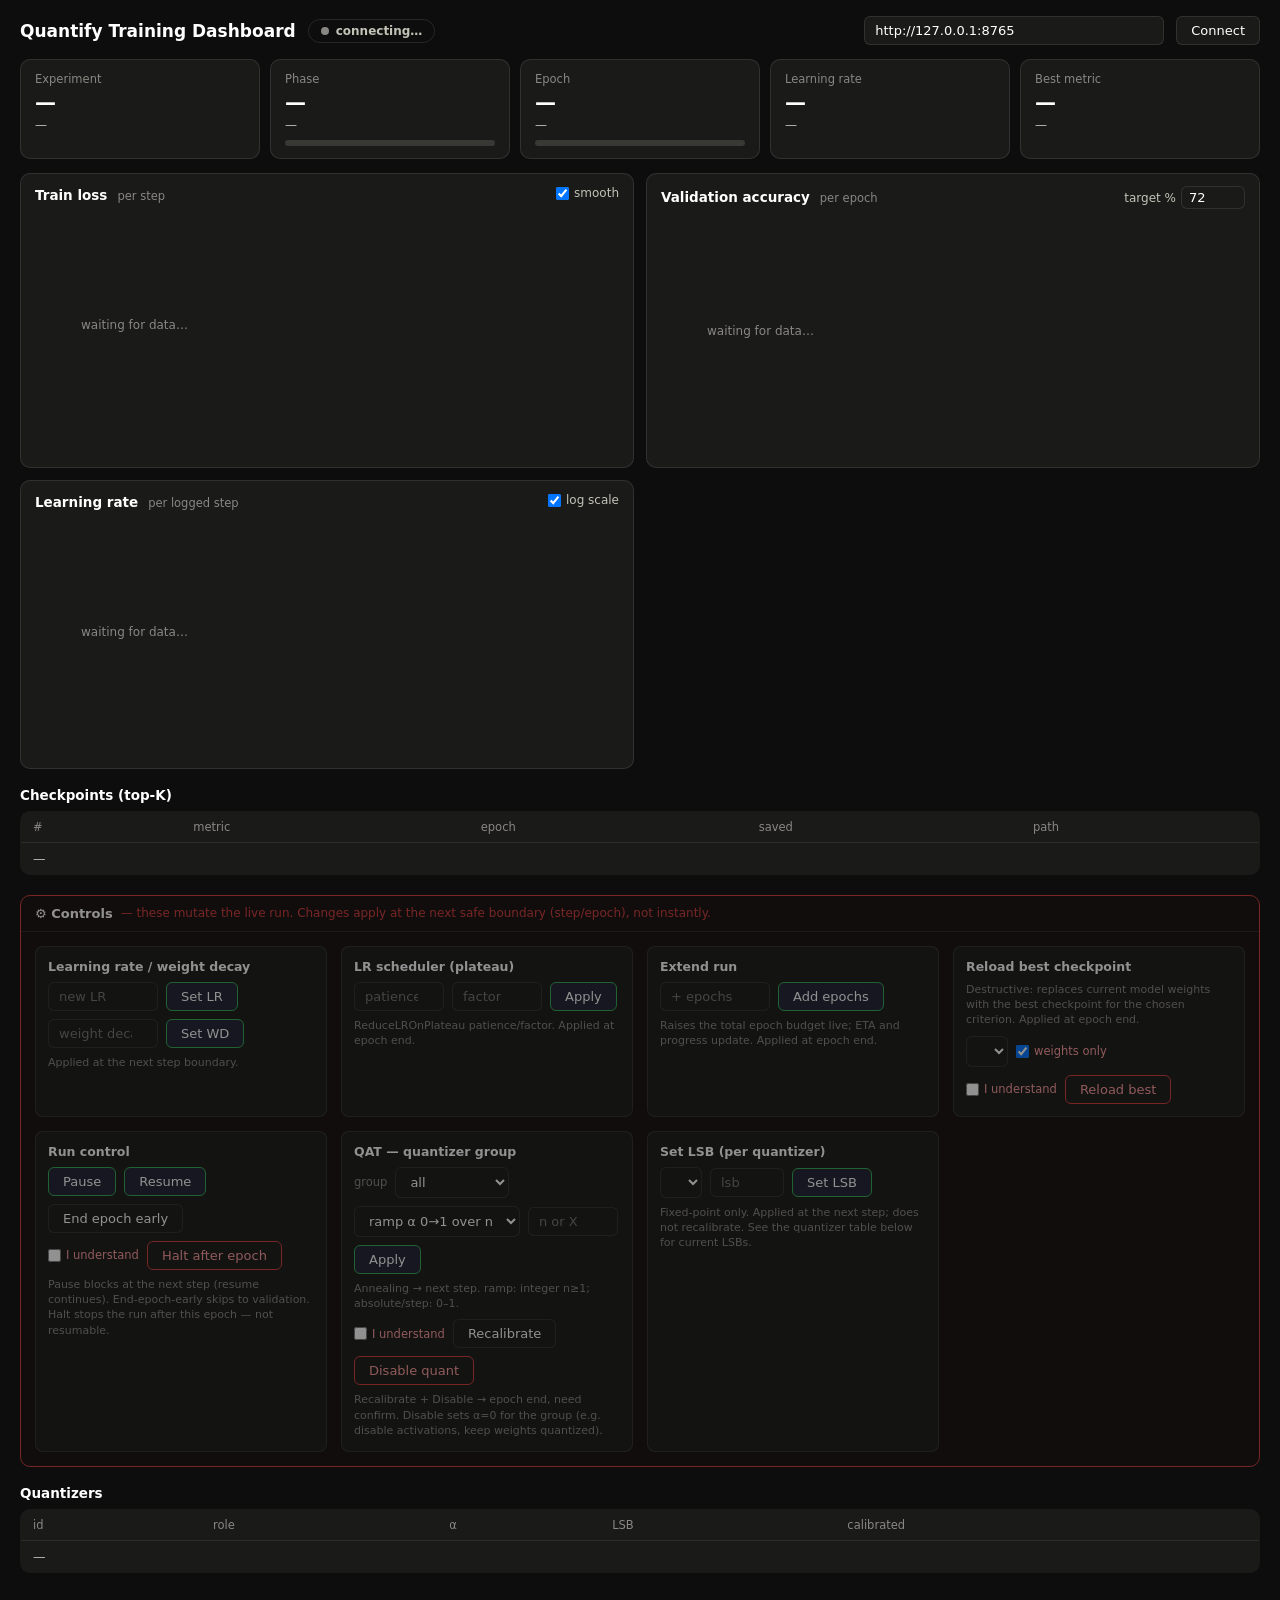
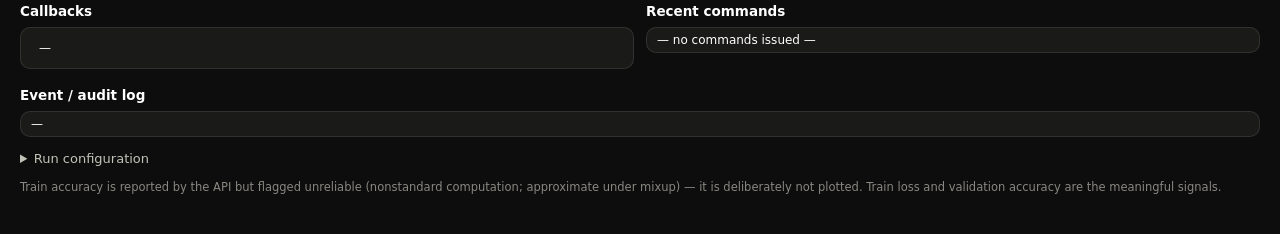
<file: dashboard/index.html>
<!DOCTYPE html>
<html lang="en">
<head>
<meta charset="utf-8">
<meta name="viewport" content="width=device-width, initial-scale=1">
<title>Quantify Training Dashboard</title>
<style>
  /* Dark-only theme (per project requirement). Palette roles from the
     validated reference palette; series colors checked with the dataviz
     validator against surface #1a1a19 (all PASS). */
  :root {
    --page:           #0d0d0d;
    --surface:        #1a1a19;
    --text-primary:   #ffffff;
    --text-secondary: #c3c2b7;
    --text-muted:     #898781;
    --grid:           #2c2c2a;
    --baseline:       #383835;
    --border:         rgba(255,255,255,0.10);
    --series-loss:    #3987e5;  /* blue  — train loss    */
    --series-acc:     #199e70;  /* aqua  — val accuracy  */
    --series-lr:      #c98500;  /* yellow — learning rate */
    --good:           #0ca30c;
    --critical:       #d03b3b;
  }
  * { box-sizing: border-box; margin: 0; padding: 0; }
  body {
    background: var(--page);
    color: var(--text-primary);
    font-family: system-ui, -apple-system, "Segoe UI", sans-serif;
    font-size: 14px;
    padding: 16px 20px 40px;
  }
  h1 { font-size: 17px; font-weight: 600; }
  .topbar {
    display: flex; align-items: center; gap: 12px; flex-wrap: wrap;
    margin-bottom: 14px;
  }
  .topbar .spacer { flex: 1; }
  .conn-pill {
    display: inline-flex; align-items: center; gap: 7px;
    padding: 4px 12px; border-radius: 99px; font-size: 12px; font-weight: 600;
    border: 1px solid var(--border); color: var(--text-secondary);
  }
  .conn-pill .dot { width: 8px; height: 8px; border-radius: 50%; background: var(--text-muted); }
  .conn-pill.live .dot { background: var(--good); }
  .conn-pill.finished .dot { background: var(--series-loss); }
  .conn-pill.disconnected { color: var(--critical); border-color: var(--critical); }
  .conn-pill.disconnected .dot { background: var(--critical); }

  input[type="text"], input[type="number"], select {
    background: var(--surface); color: var(--text-primary);
    border: 1px solid var(--border); border-radius: 6px;
    padding: 6px 10px; font: inherit; font-size: 13px;
  }
  input[type="text"]#apiBase { width: 300px; }
  button {
    background: var(--surface); color: var(--text-primary);
    border: 1px solid var(--border); border-radius: 6px;
    padding: 6px 14px; font: inherit; font-size: 13px; cursor: pointer;
  }
  button:hover { border-color: var(--text-muted); }

  .cards { display: grid; grid-template-columns: repeat(auto-fit, minmax(180px, 1fr)); gap: 10px; margin-bottom: 14px; }
  .card {
    background: var(--surface); border: 1px solid var(--border);
    border-radius: 10px; padding: 12px 14px; min-width: 0;
  }
  .card .label { font-size: 11.5px; color: var(--text-muted); margin-bottom: 5px; }
  .card .value { font-size: 21px; font-weight: 600; overflow: hidden; text-overflow: ellipsis; white-space: nowrap; }
  .card .sub   { font-size: 12px; color: var(--text-secondary); margin-top: 3px;
                 overflow: hidden; text-overflow: ellipsis; white-space: nowrap; }
  .meter { height: 6px; border-radius: 3px; background: var(--baseline); margin-top: 8px; overflow: hidden; }
  .meter > div { height: 100%; border-radius: 3px; background: var(--series-loss); width: 0%; transition: width .4s; }
  .meter.quant > div { background: var(--series-acc); }

  .charts { display: grid; grid-template-columns: repeat(auto-fit, minmax(420px, 1fr)); gap: 12px; }
  .chart-card { background: var(--surface); border: 1px solid var(--border); border-radius: 10px; padding: 12px 14px; }
  .chart-head { display: flex; align-items: baseline; gap: 10px; flex-wrap: wrap; margin-bottom: 6px; }
  .chart-head h2 { font-size: 13.5px; font-weight: 600; }
  .chart-head .hint { font-size: 11.5px; color: var(--text-muted); }
  .chart-head .controls { margin-left: auto; display: flex; align-items: center; gap: 10px; font-size: 12px; color: var(--text-secondary); }
  .chart-head .controls label { display: inline-flex; align-items: center; gap: 5px; cursor: pointer; }
  .chart-head input[type="number"] { width: 64px; padding: 3px 7px; }
  .chart-wrap { position: relative; }
  canvas { display: block; width: 100%; height: 240px; }
  .tooltip {
    position: absolute; pointer-events: none; display: none; z-index: 5;
    background: var(--page); border: 1px solid var(--border); border-radius: 7px;
    padding: 7px 10px; font-size: 12px; color: var(--text-secondary);
    white-space: nowrap; box-shadow: 0 4px 14px rgba(0,0,0,.5);
  }
  .tooltip .tt-value { color: var(--text-primary); font-weight: 600; font-size: 13px; }
  .tooltip .key { display: inline-block; width: 12px; height: 0; border-top: 2px solid; margin-right: 6px; vertical-align: middle; }

  details.config { margin: 14px 0; }
  details.config summary { cursor: pointer; color: var(--text-secondary); font-size: 13px; }
  details.config pre {
    margin-top: 8px; padding: 12px; background: var(--surface);
    border: 1px solid var(--border); border-radius: 10px;
    font-size: 12px; color: var(--text-secondary); overflow-x: auto;
  }
  .section-title { font-size: 13.5px; font-weight: 600; margin: 18px 0 8px; }
  table { width: 100%; border-collapse: collapse; background: var(--surface); border: 1px solid var(--border); border-radius: 10px; overflow: hidden; }
  th, td { text-align: left; padding: 8px 12px; font-size: 12.5px; border-bottom: 1px solid var(--grid); }
  th { color: var(--text-muted); font-weight: 500; font-size: 11.5px; }
  td { color: var(--text-secondary); }
  td.num { font-variant-numeric: tabular-nums; }
  tr:last-child td { border-bottom: none; }
  .footnote { font-size: 11.5px; color: var(--text-muted); margin-top: 14px; }

  /* ── Controls (write) — deliberately distinct from read-only display ── */
  .controls-panel {
    margin-top: 20px; border: 1px solid var(--critical); border-radius: 10px;
    background: rgba(208,59,59,0.05); overflow: hidden;
  }
  .controls-panel > .head {
    display: flex; align-items: center; gap: 8px;
    padding: 10px 14px; border-bottom: 1px solid var(--border);
    font-size: 13px; font-weight: 600; color: var(--text-primary);
  }
  .controls-panel > .head .warn { color: var(--critical); font-size: 12px; font-weight: 500; }
  .controls-panel[data-enabled="false"] { opacity: .55; }
  .controls-grid { display: grid; grid-template-columns: repeat(auto-fit, minmax(260px, 1fr)); gap: 14px; padding: 14px; }
  .control-box { background: var(--surface); border: 1px solid var(--border); border-radius: 8px; padding: 12px; }
  .control-box h3 { font-size: 12.5px; font-weight: 600; margin-bottom: 8px; }
  .control-box .row { display: flex; align-items: center; gap: 8px; flex-wrap: wrap; }
  .control-box .hint { font-size: 11px; color: var(--text-muted); margin-top: 7px; line-height: 1.4; }
  .control-box input[type="number"] { width: 110px; }
  .control-box button.act { background: #223; border-color: #3a5; }
  .control-box button.danger { border-color: var(--critical); color: #ff9c9c; }
  .control-box label.confirm { display: inline-flex; align-items: center; gap: 5px; font-size: 11.5px; color: #ff9c9c; }

  .cb-list { display: flex; flex-direction: column; gap: 6px; }
  .cb-item { display: flex; align-items: center; gap: 8px; font-size: 12px; padding: 5px 8px; border: 1px solid var(--grid); border-radius: 6px; }
  .cb-item .cb-name { font-weight: 600; color: var(--text-primary); }
  .cb-item .cb-meta { color: var(--text-muted); font-size: 11px; }
  .cb-item .cb-spacer { flex: 1; }
  .cb-toggle { font-size: 11px; padding: 3px 10px; }
  .badge { font-size: 10.5px; padding: 1px 7px; border-radius: 99px; border: 1px solid var(--border); }
  .badge.on  { color: var(--good); border-color: var(--good); }
  .badge.off { color: var(--text-muted); }
  .badge.core { color: var(--text-muted); border-style: dashed; }
  .badge.suspended { color: var(--series-lr); border-color: var(--series-lr); }

  .cmd-row, .evt-row { display: flex; gap: 10px; align-items: baseline; font-size: 12px; padding: 5px 10px; border-bottom: 1px solid var(--grid); }
  .cmd-row:last-child, .evt-row:last-child { border-bottom: none; }
  .cmd-status { font-size: 10.5px; padding: 1px 8px; border-radius: 99px; border: 1px solid var(--border); flex-shrink: 0; }
  .cmd-status.pending { color: var(--series-lr); border-color: var(--series-lr); }
  .cmd-status.applied { color: var(--good); border-color: var(--good); }
  .cmd-status.failed  { color: var(--critical); border-color: var(--critical); }
  .cmd-type { font-weight: 600; color: var(--text-primary); flex-shrink: 0; }
  .cmd-result, .evt-msg { color: var(--text-secondary); overflow: hidden; text-overflow: ellipsis; white-space: nowrap; }
  .evt-time, .cmd-time { color: var(--text-muted); font-variant-numeric: tabular-nums; flex-shrink: 0; font-size: 11px; }
  .evt-kind { color: var(--text-muted); flex-shrink: 0; font-size: 11px; min-width: 118px; }
  .log-box { background: var(--surface); border: 1px solid var(--border); border-radius: 10px; max-height: 240px; overflow-y: auto; }
  .two-col { display: grid; grid-template-columns: repeat(auto-fit, minmax(340px, 1fr)); gap: 12px; }
  .toast { color: var(--critical); font-size: 12px; margin-left: auto; }
</style>
</head>
<body>

<div class="topbar">
  <h1>Quantify Training Dashboard</h1>
  <span class="conn-pill" id="connPill"><span class="dot"></span><span id="connText">connecting…</span></span>
  <div class="spacer"></div>
  <input type="text" id="apiBase" list="apiBaseList" placeholder="http://127.0.0.1:8765" spellcheck="false">
  <datalist id="apiBaseList"></datalist>
  <button id="connectBtn">Connect</button>
</div>

<div class="cards">
  <div class="card">
    <div class="label">Experiment</div>
    <div class="value" id="expName">—</div>
    <div class="sub" id="expSub">—</div>
  </div>
  <div class="card">
    <div class="label">Phase</div>
    <div class="value" id="phaseName">—</div>
    <div class="sub" id="quantSub">—</div>
    <div class="meter quant"><div id="quantMeter"></div></div>
  </div>
  <div class="card">
    <div class="label">Epoch</div>
    <div class="value" id="epochVal">—</div>
    <div class="sub" id="etaSub">—</div>
    <div class="meter"><div id="epochMeter"></div></div>
  </div>
  <div class="card">
    <div class="label">Learning rate <span class="badge suspended" id="schedBadge" style="display:none">scheduler suspended</span></div>
    <div class="value" id="lrVal">—</div>
    <div class="sub" id="stepSub">—</div>
  </div>
  <div class="card">
    <div class="label" id="bestLabel">Best metric</div>
    <div class="value" id="bestVal">—</div>
    <div class="sub" id="bestSub">—</div>
  </div>
</div>

<div class="charts">
  <div class="chart-card">
    <div class="chart-head">
      <h2>Train loss</h2><span class="hint">per step</span>
      <div class="controls">
        <label><input type="checkbox" id="smoothToggle" checked> smooth</label>
      </div>
    </div>
    <div class="chart-wrap">
      <canvas id="lossChart"></canvas>
      <div class="tooltip" id="lossTip"></div>
    </div>
  </div>

  <div class="chart-card">
    <div class="chart-head">
      <h2>Validation accuracy</h2><span class="hint">per epoch</span>
      <div class="controls">
        <label>target % <input type="number" id="targetAcc" value="72" min="0" max="100" step="0.5"></label>
      </div>
    </div>
    <div class="chart-wrap">
      <canvas id="accChart"></canvas>
      <div class="tooltip" id="accTip"></div>
    </div>
  </div>

  <div class="chart-card">
    <div class="chart-head">
      <h2>Learning rate</h2><span class="hint">per logged step</span>
      <div class="controls">
        <label><input type="checkbox" id="lrLogToggle" checked> log scale</label>
      </div>
    </div>
    <div class="chart-wrap">
      <canvas id="lrChart"></canvas>
      <div class="tooltip" id="lrTip"></div>
    </div>
  </div>
</div>

<div class="section-title">Checkpoints (top-K)</div>
<table id="ckptTable">
  <thead><tr><th>#</th><th id="ckptMetricHead">metric</th><th>epoch</th><th>saved</th><th>path</th></tr></thead>
  <tbody><tr><td colspan="5">—</td></tr></tbody>
</table>

<!-- ── Controls (write) ─────────────────────────────────────────────── -->
<div class="controls-panel" id="controlsPanel" data-enabled="false">
  <div class="head">
    ⚙ Controls
    <span class="badge suspended" id="pausedBadge" style="display:none">PAUSED</span>
    <span class="warn">— these mutate the live run. Changes apply at the next safe boundary (step/epoch), not instantly.</span>
    <span class="toast" id="controlsToast"></span>
  </div>
  <div class="controls-grid">

    <div class="control-box">
      <h3>Learning rate / weight decay</h3>
      <div class="row">
        <input type="number" id="lrInput" placeholder="new LR" step="0.0001" min="0">
        <button class="act" id="lrApply">Set LR</button>
      </div>
      <div class="row" style="margin-top:8px">
        <input type="number" id="wdInput" placeholder="weight decay" step="0.0001" min="0">
        <button class="act" id="wdApply">Set WD</button>
      </div>
      <div class="hint" id="schedHint">Applied at the next step boundary.</div>
      <div class="row" style="margin-top:6px">
        <button id="resumeSched" style="display:none">Resume scheduler</button>
      </div>
    </div>

    <div class="control-box">
      <h3>LR scheduler (plateau)</h3>
      <div class="row">
        <input type="number" id="schedPatience" placeholder="patience" min="0" step="1" style="width:90px">
        <input type="number" id="schedFactor" placeholder="factor" min="0" max="1" step="0.05" style="width:90px">
        <button class="act" id="schedApply">Apply</button>
      </div>
      <div class="hint" id="schedPlateauHint">ReduceLROnPlateau patience/factor. Applied at epoch end.</div>
    </div>

    <div class="control-box">
      <h3>Extend run</h3>
      <div class="row">
        <input type="number" id="addEpochsInput" placeholder="+ epochs" min="1" step="1">
        <button class="act" id="addEpochsApply">Add epochs</button>
      </div>
      <div class="hint">Raises the total epoch budget live; ETA and progress update. Applied at epoch end.</div>
    </div>

    <div class="control-box">
      <h3>Reload best checkpoint</h3>
      <div class="hint" style="margin-top:0">Destructive: replaces current model weights with the best checkpoint for the chosen criterion. Applied at epoch end.</div>
      <div class="row" style="margin-top:8px">
        <select id="reloadCriterion" title="which best-checkpoint pool to reload"></select>
        <label class="confirm" title="weights only (safe) vs also restore optimizer + scheduler">
          <input type="checkbox" id="reloadWeightsOnly" checked> weights only
        </label>
      </div>
      <div class="row" style="margin-top:8px">
        <label class="confirm"><input type="checkbox" id="reloadConfirm"> I understand</label>
        <button class="danger" id="reloadApply">Reload best</button>
      </div>
    </div>

    <div class="control-box">
      <h3>Run control</h3>
      <div class="row">
        <button class="act" id="pauseApply">Pause</button>
        <button class="act" id="resumeApply">Resume</button>
        <button id="endEpochApply">End epoch early</button>
      </div>
      <div class="row" style="margin-top:8px">
        <label class="confirm"><input type="checkbox" id="haltConfirm"> I understand</label>
        <button class="danger" id="haltApply">Halt after epoch</button>
      </div>
      <div class="hint">Pause blocks at the next step (resume continues). End-epoch-early skips to validation. Halt stops the run after this epoch — not resumable.</div>
    </div>

    <div class="control-box">
      <h3>QAT — quantizer group</h3>
      <div class="row">
        <label style="font-size:11.5px;color:var(--text-muted)">group</label>
        <select id="qatGroup">
          <option value="all">all</option>
          <option value="weights">weights</option>
          <option value="biases">biases</option>
          <option value="activations">activations</option>
        </select>
      </div>
      <div class="row" style="margin-top:8px">
        <select id="annealMode">
          <option value="ramp">ramp α 0→1 over n</option>
          <option value="absolute">set α = X</option>
          <option value="step">set step = X</option>
        </select>
        <input type="number" id="annealValue" step="0.01" placeholder="n or X" style="width:90px">
        <button class="act" id="annealApply">Apply</button>
      </div>
      <div class="hint">Annealing → next step. ramp: integer n≥1; absolute/step: 0–1.</div>
      <div class="row" style="margin-top:8px">
        <label class="confirm"><input type="checkbox" id="qatConfirm"> I understand</label>
        <button id="recalApply">Recalibrate</button>
        <button class="danger" id="disableApply">Disable quant</button>
      </div>
      <div class="hint">Recalibrate + Disable → epoch end, need confirm. Disable sets α=0 for the group (e.g. disable activations, keep weights quantized).</div>
    </div>

    <div class="control-box">
      <h3>Set LSB (per quantizer)</h3>
      <div class="row">
        <select id="lsbQuantId" title="fixed-point quantizers only"></select>
        <input type="number" id="lsbValue" step="1" placeholder="lsb" style="width:74px">
        <button class="act" id="lsbApply">Set LSB</button>
      </div>
      <div class="hint">Fixed-point only. Applied at the next step; does not recalibrate. See the quantizer table below for current LSBs.</div>
    </div>

  </div>
</div>

<!-- ── Quantizer inspector (read-only) ──────────────────────────────── -->
<div class="section-title">Quantizers <span class="cb-meta" id="rolesSummary"></span></div>
<table id="quantTable">
  <thead><tr><th>id</th><th>role</th><th>α</th><th>LSB</th><th>calibrated</th></tr></thead>
  <tbody><tr><td colspan="5">—</td></tr></tbody>
</table>

<!-- ── Callbacks + command/event log ────────────────────────────────── -->
<div class="two-col" style="margin-top:12px">
  <div>
    <div class="section-title">Callbacks</div>
    <div class="log-box"><div class="cb-list" id="cbList" style="padding:8px"><div class="evt-row">—</div></div></div>
  </div>
  <div>
    <div class="section-title">Recent commands</div>
    <div class="log-box" id="cmdLog"><div class="cmd-row">— no commands issued —</div></div>
  </div>
</div>

<div class="section-title">Event / audit log</div>
<div class="log-box" id="eventLog"><div class="evt-row">—</div></div>

<details class="config">
  <summary>Run configuration</summary>
  <pre id="configDump">—</pre>
</details>

<p class="footnote">
  Train accuracy is reported by the API but flagged unreliable (nonstandard computation;
  approximate under mixup) — it is deliberately not plotted. Train loss and validation
  accuracy are the meaningful signals.
</p>

<script>
"use strict";

/* ────────────────────────── state ────────────────────────── */

const state = {
  apiBase: null,
  steps: [],        // {step, t, loss, lr}
  epochs: [],       // {epoch, t, duration_s, train_loss, val_loss, val_acc, ...}
  sinceStep: -1,
  sinceEpoch: -1,
  events: [],       // audit log
  sinceEventId: -1,
  commands: [],     // control command history
  controlEnabled: false,
  status: null,
  failures: 0,
  connected: false,
  timer: null,
};

const $ = (id) => document.getElementById(id);

const css = (name) =>
  getComputedStyle(document.documentElement).getPropertyValue(name).trim();
const COLORS = {
  loss: css("--series-loss"), acc: css("--series-acc"), lr: css("--series-lr"),
  grid: css("--grid"), baseline: css("--baseline"),
  muted: css("--text-muted"), secondary: css("--text-secondary"),
  surface: css("--surface"),
};

/* ────────────────────── API base handling ────────────────────── */

function savedBases() {
  try { return JSON.parse(localStorage.getItem("quantify_api_bases") || "[]"); }
  catch { return []; }
}
function rememberBase(base) {
  const bases = savedBases().filter((b) => b !== base);
  bases.unshift(base);
  localStorage.setItem("quantify_api_bases", JSON.stringify(bases.slice(0, 8)));
  renderBaseList();
}
function renderBaseList() {
  const dl = $("apiBaseList");
  dl.replaceChildren(...savedBases().map((b) => {
    const opt = document.createElement("option");
    opt.value = b;
    return opt;
  }));
}

function connect(base) {
  base = base.replace(/\/+$/, "");
  state.apiBase = base;
  state.steps = []; state.epochs = [];
  state.sinceStep = -1; state.sinceEpoch = -1;
  state.events = []; state.sinceEventId = -1; state.commands = [];
  state.controlEnabled = false;
  state.status = null; state.failures = 0; state.connected = false;
  $("configDump").textContent = "—";
  rememberBase(base);
  setPill("connecting…", "");
  if (state.timer) clearInterval(state.timer);
  fetchConfig();
  poll();
  state.timer = setInterval(poll, 2000);
}

/* ────────────────────────── polling ────────────────────────── */

async function getJSON(path) {
  const resp = await fetch(state.apiBase + path, { signal: AbortSignal.timeout(4000) });
  if (!resp.ok) throw new Error("HTTP " + resp.status);
  return resp.json();
}

async function poll() {
  try {
    const [status, metrics] = await Promise.all([
      getJSON("/api/v1/status"),
      getJSON(`/api/v1/metrics?since_step=${state.sinceStep}&since_epoch=${state.sinceEpoch}`),
    ]);
    state.status = status;
    // Control availability comes from /status, NOT from the callbacks list:
    // V2 has control enabled but an empty callbacks list.
    state.controlEnabled = status.control_enabled === true;
    for (const s of metrics.steps) { state.steps.push(s); state.sinceStep = s.step; }
    for (const e of metrics.epochs) { state.epochs.push(e); state.sinceEpoch = e.epoch; }
    state.failures = 0;
    state.connected = true;
    setPill(status.status === "finished" ? "finished" : "live",
            status.status === "finished" ? "finished" : "live");
    renderStatus(); renderCharts();
    if (state.steps.length === metrics.steps.length || metrics.epochs.length) fetchCheckpoints();
    fetchControlState();
    fetchQuantizers();
  } catch (err) {
    state.failures += 1;
    if (state.failures >= 2) {
      state.connected = false;
      const suffix = state.status && state.status.status === "finished"
        ? "disconnected (run finished)" : "disconnected — showing last known state";
      setPill(suffix, "disconnected");
    }
  }
}

async function fetchConfig() {
  try {
    const cfg = await getJSON("/api/v1/config");
    $("configDump").textContent = JSON.stringify(cfg, null, 2);
  } catch { /* retried implicitly on next connect */ }
}

async function fetchCheckpoints() {
  try {
    const data = await getJSON("/api/v1/checkpoints");
    renderCheckpoints(data);
  } catch { /* keep last table */ }
}

async function fetchQuantizers() {
  try {
    const [q, roles] = await Promise.all([
      getJSON("/api/v1/quantizers"),
      getJSON("/api/v1/quantizers/roles"),
    ]);
    renderQuantizers(q.quantizers || [], (roles && roles.histogram) || {});
  } catch { /* keep last render */ }
}

function renderQuantizers(quants, hist) {
  const parts = ["weight", "bias", "activation", "unknown"]
    .filter((k) => hist[k]).map((k) => `${hist[k]} ${k}`);
  let summary = quants.length ? `— ${parts.join(" · ")} · ${hist.total} total` : "";
  if (hist.unknown) summary += "  ⚠ unknown-role quantizers present (group ops skip them)";
  $("rolesSummary").textContent = summary;

  const rows = quants.map((q) => {
    const tr = document.createElement("tr");
    const cells = [
      q.quant_id,
      q.role,
      q.alpha != null ? q.alpha.toFixed(3) : "—",
      q.lsb != null ? String(q.lsb) : "—",
      q.search_done == null ? "—" : (q.search_done ? "yes" : "no"),
    ];
    cells.forEach((t, i) => {
      const td = document.createElement("td");
      td.textContent = t;
      if (i === 2 || i === 3) td.className = "num";
      tr.appendChild(td);
    });
    return tr;
  });
  if (rows.length) $("quantTable").tBodies[0].replaceChildren(...rows);

  // Populate the LSB dropdown from fixed-point quantizers (those exposing lsb).
  const sel = $("lsbQuantId");
  const ids = quants.filter((q) => q.lsb != null).map((q) => q.quant_id);
  const have = Array.from(sel.options).map((o) => o.value);
  if (ids.join("|") !== have.join("|")) {
    const keep = sel.value;
    sel.replaceChildren(...ids.map((id) => {
      const o = document.createElement("option");
      o.value = id; o.textContent = id;
      return o;
    }));
    if (ids.includes(keep)) sel.value = keep;
  }
}

async function fetchControlState() {
  try {
    const [callbacks, commands, events] = await Promise.all([
      getJSON("/api/v1/callbacks"),
      getJSON("/api/v1/commands"),
      getJSON(`/api/v1/events?since_id=${state.sinceEventId}`),
    ]);
    // state.controlEnabled is set from /status (poll); do NOT derive it from
    // the callbacks list — V2 has control but no callbacks.
    for (const e of events.events) { state.events.push(e); state.sinceEventId = e.id; }
    state.commands = commands.commands || [];
    renderCallbacks(callbacks.callbacks || []);
    renderCommands(state.commands);
    renderEvents(state.events);
    $("controlsPanel").dataset.enabled = state.controlEnabled ? "true" : "false";
  } catch { /* keep last render */ }
}

function setPill(text, cls) {
  $("connText").textContent = text;
  $("connPill").className = "conn-pill " + cls;
}

/* ────────────────────── status panel ────────────────────── */

function fmtDuration(s) {
  if (s == null) return "—";
  s = Math.round(s);
  if (s < 60) return s + "s";
  const m = Math.floor(s / 60), sec = s % 60;
  if (m < 60) return `${m}m ${String(sec).padStart(2, "0")}s`;
  return `${Math.floor(m / 60)}h ${String(m % 60).padStart(2, "0")}m`;
}
const fmtSci = (v) => v == null ? "—" :
  (Math.abs(v) >= 0.01 ? +v.toPrecision(4) + "" : v.toExponential(2));

function renderStatus() {
  const st = state.status;
  if (!st) return;

  $("expName").textContent = st.experiment_name || "—";
  $("expName").title = st.experiment_name || "";
  $("expSub").textContent =
    `${st.model_class || "?"} · ${st.trainer_version || "?"} · ${st.device || "?"} · pid ${st.pid}`;

  const phase = st.phase || {};
  $("phaseName").textContent = phase.name === "qat" ? "QAT" : "Float warmup";
  const q = phase.quantizers || {};
  if (phase.name !== "qat") {
    // Quantization is gated off during float warmup; alpha counts from the
    // manager are not meaningful yet (V1 custom quantizers default alpha=1).
    $("quantSub").textContent = q.total
      ? `quantization gated off · ${q.total} quantizers`
      : "quantization gated off";
    $("quantMeter").style.width = "0%";
  } else if (q.total) {
    $("quantSub").textContent =
      `${q.fully_quantized}/${q.total} fully quantized · ${q.calibrated} calibrated`;
    $("quantMeter").style.width = (100 * q.fully_quantized / q.total) + "%";
  } else {
    $("quantSub").textContent = "quantizing";
    $("quantMeter").style.width = "100%";
  }

  $("epochVal").textContent =
    st.total_epochs != null ? `${st.epoch} / ${st.total_epochs}` : String(st.epoch ?? "—");
  const eta = st.status === "finished" ? "run finished" : `ETA ${fmtDuration(st.eta_s)}`;
  $("etaSub").textContent = `${eta} · up ${fmtDuration(st.uptime_s)}`;
  const inEpoch = st.epoch_progress != null ? st.epoch_progress : 0;
  const overall = st.total_epochs
    ? ((st.epochs_completed + (st.status === "finished" ? 0 : inEpoch)) / st.total_epochs)
    : 0;
  $("epochMeter").style.width = Math.min(100, 100 * overall) + "%";

  $("lrVal").textContent = fmtSci(st.current_lr);
  $("stepSub").textContent = st.global_step != null ? `step ${st.global_step.toLocaleString()}` : "—";
  const suspended = st.scheduler_suspended === true;
  $("schedBadge").style.display = suspended ? "" : "none";
  $("resumeSched").style.display = (state.controlEnabled && st.scheduler_active && suspended) ? "" : "none";
  $("schedHint").textContent = st.scheduler_active
    ? (suspended ? "Scheduler is suspended — the manual LR holds until you resume it."
                 : "A scheduler is active; setting LR suspends it so it isn't overwritten.")
    : "Applied at the next step boundary (no scheduler on this run).";

  const best = st.best_metric;
  if (best) {
    $("bestLabel").textContent = `Best ${best.name}`;
    $("bestVal").textContent = fmtSci(best.value);
    $("bestSub").textContent = `epoch ${best.epoch} (${best.mode})`;
  }

  // Plateau scheduler: show current patience/factor, or that there is none.
  const ps = st.plateau_scheduler;
  $("schedPlateauHint").textContent = ps
    ? `Current: patience=${ps.patience}, factor=${ps.factor}. Applied at epoch end.`
    : "No ReduceLROnPlateau on this run (set reduce_lr_on_plateau=True).";

  // Pause state: badge + which of Pause/Resume is actionable.
  const paused = st.paused === true;
  $("pausedBadge").style.display = paused ? "" : "none";
  const on = state.controlEnabled;
  $("pauseApply").disabled = !on || paused;
  $("resumeApply").disabled = !on || !paused;
  $("endEpochApply").disabled = !on || paused;
  $("haltApply").disabled = !on || st.halt_requested === true;
}

/* ────────────────────── checkpoints table ────────────────────── */

function renderCheckpoints(data) {
  $("ckptMetricHead").textContent = data.monitor_metric || "metric";

  // Populate the reload-criterion dropdown from the pools that actually exist:
  // "best" (primary monitor) + one "best_<metric>" per tracked metric.
  const sel = $("reloadCriterion");
  const metrics = data.pool_metrics || [];
  const wanted = ["best", ...metrics.map((m) => "best_" + m)];
  const have = Array.from(sel.options).map((o) => o.value);
  if (wanted.join("|") !== have.join("|")) {
    const keep = sel.value;
    sel.replaceChildren(...wanted.map((v) => {
      const o = document.createElement("option");
      o.value = v;
      o.textContent = v === "best" ? `best (primary: ${data.monitor_metric || "?"})` : v;
      return o;
    }));
    if (wanted.includes(keep)) sel.value = keep;
  }
  const rows = (data.checkpoints || []).map((c) => {
    const tr = document.createElement("tr");
    const cells = [
      String(c.rank + 1),
      fmtSci(c.metric_value),
      String(c.epoch),
      c.mtime ? new Date(c.mtime * 1000).toLocaleTimeString() : "—",
      c.path,
    ];
    cells.forEach((text, i) => {
      const td = document.createElement("td");
      td.textContent = i === 4 ? text.split(/[\\/]/).pop() : text;
      if (i === 4) td.title = text;
      if (i === 1 || i === 2) td.className = "num";
      tr.appendChild(td);
    });
    return tr;
  });
  const body = $("ckptTable").tBodies[0];
  if (rows.length) body.replaceChildren(...rows);
}

/* ────────────────────── controls: render ────────────────────── */

function el(tag, cls, text) {
  const e = document.createElement(tag);
  if (cls) e.className = cls;
  if (text != null) e.textContent = text;
  return e;
}

function renderCallbacks(callbacks) {
  const list = $("cbList");
  if (!callbacks.length) {
    const msg = state.controlEnabled
      ? "no toggleable callbacks (V2 trainer)"
      : "control API not enabled for this run";
    list.replaceChildren(el("div", "cb-meta", msg));
    return;
  }
  list.replaceChildren(...callbacks.map((cb) => {
    const row = el("div", "cb-item");
    row.append(el("span", "cb-name", cb.name));
    row.append(el("span", "cb-meta", cb.event));
    row.append(el("div", "cb-spacer"));
    if (!cb.toggleable) {
      row.append(el("span", "badge core", "core"));
    } else {
      row.append(el("span", `badge ${cb.enabled ? "on" : "off"}`, cb.enabled ? "on" : "off"));
      const btn = el("button", "cb-toggle", cb.enabled ? "disable" : "enable");
      btn.title = cb.description || "";
      btn.onclick = () => toggleCallback(cb.name, !cb.enabled);
      row.append(btn);
    }
    return row;
  }));
}

function renderCommands(commands) {
  const box = $("cmdLog");
  if (!commands.length) {
    box.replaceChildren(el("div", "cmd-row", "— no commands issued —"));
    return;
  }
  const rows = commands.slice().reverse().map((c) => {
    const row = el("div", "cmd-row");
    row.append(el("span", `cmd-status ${c.status}`, c.status));
    row.append(el("span", "cmd-type", c.type));
    row.append(el("span", "cmd-result", c.result || JSON.stringify(c.params)));
    const when = c.applied_at || c.created_at;
    row.append(el("span", "cmd-time", when ? new Date(when * 1000).toLocaleTimeString() : ""));
    return row;
  });
  box.replaceChildren(...rows);
}

function renderEvents(events) {
  const box = $("eventLog");
  if (!events.length) { box.replaceChildren(el("div", "evt-row", "—")); return; }
  const rows = events.slice(-200).reverse().map((e) => {
    const row = el("div", "evt-row");
    row.append(el("span", "evt-time", new Date(e.t * 1000).toLocaleTimeString()));
    row.append(el("span", "evt-kind", e.kind));
    row.append(el("span", "evt-msg", e.message));
    return row;
  });
  box.replaceChildren(...rows);
}

/* ────────────────────── controls: actions ────────────────────── */

function toast(msg, isError) {
  const t = $("controlsToast");
  t.textContent = msg;
  t.style.color = isError ? "var(--critical)" : "var(--good)";
  setTimeout(() => { if (t.textContent === msg) t.textContent = ""; }, 5000);
}

async function postControl(path, body) {
  if (!state.controlEnabled) { toast("control API not enabled for this run", true); return; }
  try {
    const resp = await fetch(state.apiBase + path, {
      method: "POST",
      headers: { "Content-Type": "application/json" },
      body: JSON.stringify(body || {}),
      signal: AbortSignal.timeout(5000),
    });
    const data = await resp.json().catch(() => ({}));
    if (resp.status === 202) {
      toast(`queued ${data.type} (${data.id.slice(0, 6)}…) — ${data.apply_at} boundary`, false);
      fetchControlState();  // reflect pending immediately
    } else if (resp.ok) {
      // Direct actions (pause/resume) return 200, not a queued command.
      const msg = data.paused ? "paused — training halts at the next step"
                : data.resumed ? "resumed"
                : "applied";
      toast(msg, false);
      poll();               // refresh status/paused state immediately
    } else {
      toast(data.error || `HTTP ${resp.status}`, true);
    }
  } catch (e) {
    toast("request failed: " + e.message, true);
  }
}

function setLR() {
  const v = parseFloat($("lrInput").value);
  if (!Number.isFinite(v)) return toast("enter a learning rate", true);
  postControl("/api/v1/control/hyperparams", { lr: v });
}
function setWD() {
  const v = parseFloat($("wdInput").value);
  if (!Number.isFinite(v)) return toast("enter a weight decay", true);
  postControl("/api/v1/control/hyperparams", { weight_decay: v });
}
function addEpochs() {
  const v = parseInt($("addEpochsInput").value, 10);
  if (!Number.isInteger(v) || v <= 0) return toast("enter a positive epoch count", true);
  postControl("/api/v1/control/add-epochs", { count: v });
}
function reloadBest() {
  if (!$("reloadConfirm").checked) return toast("tick the confirm box first", true);
  const criterion = $("reloadCriterion").value || "best";
  const weights_only = $("reloadWeightsOnly").checked;
  postControl("/api/v1/control/reload-best", { confirm: true, criterion, weights_only });
  $("reloadConfirm").checked = false;
}
function haltRun() {
  if (!$("haltConfirm").checked) return toast("tick the confirm box first", true);
  postControl("/api/v1/control/halt", { confirm: true });
  $("haltConfirm").checked = false;
}
function toggleCallback(name, enabled) {
  postControl(`/api/v1/control/callbacks/${encodeURIComponent(name)}`, { enabled });
}
function applyAnnealing() {
  const group = $("qatGroup").value;
  const mode = $("annealMode").value;
  const raw = $("annealValue").value;
  const body = { group, mode };
  if (mode === "ramp") {
    const n = parseInt(raw, 10);
    if (!Number.isInteger(n) || n < 1) return toast("ramp needs an integer n ≥ 1", true);
    body.n = n;
  } else {
    const x = parseFloat(raw);
    if (!Number.isFinite(x) || x < 0 || x > 1) return toast("enter a value in [0, 1]", true);
    body[mode === "absolute" ? "alpha" : "step"] = x;
  }
  postControl("/api/v1/control/quant/annealing", body);
}
function recalGroup() {
  if (!$("qatConfirm").checked) return toast("tick the confirm box first", true);
  postControl("/api/v1/control/quant/recalibrate", { group: $("qatGroup").value, confirm: true });
  $("qatConfirm").checked = false;
}
function disableGroup() {
  if (!$("qatConfirm").checked) return toast("tick the confirm box first", true);
  postControl("/api/v1/control/quant/disable", { group: $("qatGroup").value, confirm: true });
  $("qatConfirm").checked = false;
}
function setLsb() {
  const qid = $("lsbQuantId").value;
  const lsb = parseInt($("lsbValue").value, 10);
  if (!qid) return toast("pick a quantizer", true);
  if (!Number.isInteger(lsb)) return toast("enter an integer LSB", true);
  postControl("/api/v1/control/quant/lsb", { quant_id: qid, lsb });
}
function setSchedParams() {
  const body = {};
  const p = parseInt($("schedPatience").value, 10);
  const f = parseFloat($("schedFactor").value);
  if (Number.isInteger(p)) body.patience = p;
  if (Number.isFinite(f)) body.factor = f;
  if (!("patience" in body) && !("factor" in body))
    return toast("enter patience and/or factor", true);
  postControl("/api/v1/control/scheduler-params", body);
}

$("lrApply").onclick = setLR;
$("wdApply").onclick = setWD;
$("addEpochsApply").onclick = addEpochs;
$("reloadApply").onclick = reloadBest;
$("pauseApply").onclick = () => postControl("/api/v1/control/pause", {});
$("resumeApply").onclick = () => postControl("/api/v1/control/resume", {});
$("endEpochApply").onclick = () => postControl("/api/v1/control/end-epoch-early", {});
$("haltApply").onclick = haltRun;
$("schedApply").onclick = setSchedParams;
$("annealApply").onclick = applyAnnealing;
$("recalApply").onclick = recalGroup;
$("disableApply").onclick = disableGroup;
$("lsbApply").onclick = setLsb;
$("resumeSched").onclick = () =>
  postControl("/api/v1/control/hyperparams", { suspend_scheduler: false });

/* ────────────────────── charting (canvas) ────────────────────── */

function niceTicks(lo, hi, n = 5) {
  if (!(hi > lo)) hi = lo + 1;
  const span = hi - lo;
  const step0 = Math.pow(10, Math.floor(Math.log10(span / n)));
  const step = [1, 2, 5, 10].map((m) => m * step0).find((s) => span / s <= n) || step0 * 10;
  const ticks = [];
  for (let v = Math.ceil(lo / step) * step; v <= hi + 1e-12; v += step) ticks.push(v);
  return ticks;
}

function fmtTick(v) {
  if (v === 0) return "0";
  const a = Math.abs(v);
  if (a >= 1e5 || a < 1e-3) return v.toExponential(0);
  if (a >= 1000) return (v / 1000) + "k";
  return +v.toPrecision(3) + "";
}

/** Minimal single-series line chart with crosshair tooltip. */
class LineChart {
  constructor(canvasId, tipId, color, opts = {}) {
    this.canvas = $(canvasId);
    this.tip = $(tipId);
    this.color = color;
    this.opts = opts;              // {log, target, xLabel, valueName, fmt}
    this.data = [];                // [{x, y}]
    this.aux = null;               // optional raw (unsmoothed) series
    this.hoverX = null;
    this.canvas.addEventListener("pointermove", (e) => this.onMove(e));
    this.canvas.addEventListener("pointerleave", () => { this.hoverX = null; this.tip.style.display = "none"; this.draw(); });
    new ResizeObserver(() => this.draw()).observe(this.canvas);
  }

  setData(data, aux = null) { this.data = data; this.aux = aux; this.draw(); }

  layout() {
    const dpr = window.devicePixelRatio || 1;
    const w = this.canvas.clientWidth, h = this.canvas.clientHeight;
    if (this.canvas.width !== w * dpr) { this.canvas.width = w * dpr; this.canvas.height = h * dpr; }
    return { w, h, dpr, m: { l: 46, r: 12, t: 8, b: 22 } };
  }

  scales(w, h, m) {
    const pts = this.data;
    const xs = pts.map((p) => p.x);
    let ys = pts.map((p) => p.y);
    if (this.aux) ys = ys.concat(this.aux.map((p) => p.y));
    const log = this.opts.log && this.opts.log();
    if (log) ys = ys.filter((y) => y > 0);
    const target = this.opts.target ? this.opts.target() : null;
    if (target != null && !log) ys = ys.concat([target]);
    let xLo = Math.min(...xs), xHi = Math.max(...xs);
    let yLo = Math.min(...ys), yHi = Math.max(...ys);
    if (xLo === xHi) { xLo -= 0.5; xHi += 0.5; }
    if (log) { yLo = Math.log10(yLo); yHi = Math.log10(yHi); }
    if (yLo === yHi) { yLo -= Math.abs(yLo) * 0.1 || 0.5; yHi += Math.abs(yHi) * 0.1 || 0.5; }
    const pad = (yHi - yLo) * 0.06;
    yLo -= pad; yHi += pad;
    const X = (x) => m.l + ((x - xLo) / (xHi - xLo)) * (w - m.l - m.r);
    const Y = (y) => {
      const v = log ? Math.log10(Math.max(y, 1e-300)) : y;
      return h - m.b - ((v - yLo) / (yHi - yLo)) * (h - m.t - m.b);
    };
    return { X, Y, xLo, xHi, yLo, yHi, log };
  }

  draw() {
    const { w, h, dpr, m } = this.layout();
    const ctx = this.canvas.getContext("2d");
    ctx.setTransform(dpr, 0, 0, dpr, 0, 0);
    ctx.clearRect(0, 0, w, h);
    if (this.data.length < 1) {
      ctx.fillStyle = COLORS.muted; ctx.font = "12px system-ui";
      ctx.fillText("waiting for data…", m.l, h / 2);
      return;
    }
    const sc = this.scales(w, h, m);
    ctx.font = "11px system-ui";

    // gridlines + y ticks (hairline, recessive)
    const yTicks = sc.log
      ? this.logTicks(sc.yLo, sc.yHi)
      : niceTicks(sc.yLo, sc.yHi, 5).map((v) => [v, fmtTick(v)]);
    ctx.strokeStyle = COLORS.grid; ctx.lineWidth = 1; ctx.fillStyle = COLORS.muted;
    ctx.textAlign = "right"; ctx.textBaseline = "middle";
    for (const [v, label] of yTicks) {
      const y = h - m.b - ((v - sc.yLo) / (sc.yHi - sc.yLo)) * (h - m.t - m.b);
      if (y < m.t - 1 || y > h - m.b + 1) continue;
      ctx.beginPath(); ctx.moveTo(m.l, y); ctx.lineTo(w - m.r, y); ctx.stroke();
      ctx.fillText(label, m.l - 6, y);
    }
    // x ticks
    ctx.textAlign = "center"; ctx.textBaseline = "top";
    for (const v of niceTicks(sc.xLo, sc.xHi, 7)) {
      if (v < sc.xLo || v > sc.xHi) continue;
      ctx.fillText(fmtTick(v), sc.X(v), h - m.b + 6);
    }
    // baseline
    ctx.strokeStyle = COLORS.baseline;
    ctx.beginPath(); ctx.moveTo(m.l, h - m.b); ctx.lineTo(w - m.r, h - m.b); ctx.stroke();

    // target reference line (dashed, ink — not a series)
    const target = this.opts.target ? this.opts.target() : null;
    if (target != null && !sc.log) {
      const y = sc.Y(target);
      if (y >= m.t && y <= h - m.b) {
        ctx.save();
        ctx.strokeStyle = COLORS.secondary; ctx.setLineDash([5, 4]); ctx.lineWidth = 1;
        ctx.beginPath(); ctx.moveTo(m.l, y); ctx.lineTo(w - m.r, y); ctx.stroke();
        ctx.restore();
        ctx.fillStyle = COLORS.secondary; ctx.textAlign = "left"; ctx.textBaseline = "bottom";
        ctx.fillText("target " + target, m.l + 4, y - 2);
      }
    }

    // aux (raw) series — de-emphasized wash under the main line
    if (this.aux && this.aux.length > 1) this.strokePath(ctx, this.aux, sc, w, 0.35, 1.5);
    // main series — 2px round
    this.strokePath(ctx, this.data, sc, w, 1, 2);

    // end marker: >=8px dot with 2px surface ring
    const last = this.data[this.data.length - 1];
    ctx.beginPath(); ctx.arc(sc.X(last.x), sc.Y(last.y), 6, 0, 7);
    ctx.fillStyle = COLORS.surface; ctx.fill();
    ctx.beginPath(); ctx.arc(sc.X(last.x), sc.Y(last.y), 4, 0, 7);
    ctx.fillStyle = this.color; ctx.fill();

    // crosshair
    if (this.hoverX != null) {
      const p = this.nearest(this.hoverX, sc);
      if (p) {
        ctx.strokeStyle = COLORS.baseline; ctx.lineWidth = 1;
        ctx.beginPath(); ctx.moveTo(sc.X(p.x), m.t); ctx.lineTo(sc.X(p.x), h - m.b); ctx.stroke();
        ctx.beginPath(); ctx.arc(sc.X(p.x), sc.Y(p.y), 5.5, 0, 7);
        ctx.fillStyle = COLORS.surface; ctx.fill();
        ctx.beginPath(); ctx.arc(sc.X(p.x), sc.Y(p.y), 3.5, 0, 7);
        ctx.fillStyle = this.color; ctx.fill();
      }
    }
  }

  logTicks(lo, hi) {
    const ticks = [];
    for (let e = Math.ceil(lo); e <= Math.floor(hi); e++) ticks.push([e, "1e" + e]);
    if (ticks.length < 2) ticks.push([lo, fmtTick(Math.pow(10, lo))], [hi, fmtTick(Math.pow(10, hi))]);
    return ticks;
  }

  strokePath(ctx, pts, sc, w, alpha, width) {
    // Downsample to ~2 points per pixel column (min/max) for large histories
    const plotW = Math.max(w - 60, 50);
    let drawPts = pts;
    if (pts.length > plotW * 2) {
      drawPts = [];
      const bucket = pts.length / plotW;
      for (let b = 0; b < plotW; b++) {
        const s = Math.floor(b * bucket), e = Math.min(Math.floor((b + 1) * bucket), pts.length);
        if (s >= e) continue;
        let mn = pts[s], mx = pts[s];
        for (let i = s + 1; i < e; i++) {
          if (pts[i].y < mn.y) mn = pts[i];
          if (pts[i].y > mx.y) mx = pts[i];
        }
        drawPts.push(mn.x <= mx.x ? mn : mx, mn.x <= mx.x ? mx : mn);
      }
    }
    ctx.save();
    ctx.globalAlpha = alpha;
    ctx.strokeStyle = this.color; ctx.lineWidth = width;
    ctx.lineJoin = "round"; ctx.lineCap = "round";
    ctx.beginPath();
    drawPts.forEach((p, i) => {
      const x = sc.X(p.x), y = sc.Y(p.y);
      i === 0 ? ctx.moveTo(x, y) : ctx.lineTo(x, y);
    });
    ctx.stroke();
    ctx.restore();
  }

  nearest(pixelX, sc) {
    // binary search on x (data is sorted by x)
    const pts = this.data;
    if (!pts.length) return null;
    let lo = 0, hi = pts.length - 1;
    while (hi - lo > 1) {
      const mid = (lo + hi) >> 1;
      (sc.X(pts[mid].x) < pixelX) ? (lo = mid) : (hi = mid);
    }
    return (Math.abs(sc.X(pts[lo].x) - pixelX) <= Math.abs(sc.X(pts[hi].x) - pixelX)) ? pts[lo] : pts[hi];
  }

  onMove(e) {
    if (!this.data.length) return;
    const rect = this.canvas.getBoundingClientRect();
    this.hoverX = e.clientX - rect.left;
    const { w, h, m } = this.layout();
    const sc = this.scales(w, h, m);
    const p = this.nearest(this.hoverX, sc);
    this.draw();
    if (!p) return;
    const fmt = this.opts.fmt || fmtSci;
    this.tip.replaceChildren();
    const line1 = document.createElement("div");
    const key = document.createElement("span");
    key.className = "key"; key.style.borderTopColor = this.color;
    const val = document.createElement("span");
    val.className = "tt-value"; val.textContent = fmt(p.y);
    line1.append(key, val, ` ${this.opts.valueName || "value"}`);
    const line2 = document.createElement("div");
    line2.textContent = `${this.opts.xLabel || "x"} ${p.x.toLocaleString()}`;
    this.tip.append(line1, line2);
    this.tip.style.display = "block";
    const tipW = this.tip.offsetWidth;
    const px = sc.X(p.x);
    this.tip.style.left = (px + 12 + tipW > w ? px - tipW - 12 : px + 12) + "px";
    this.tip.style.top = Math.max(sc.Y(p.y) - 40, 4) + "px";
  }
}

const lossChart = new LineChart("lossChart", "lossTip", COLORS.loss,
  { xLabel: "step", valueName: "loss", fmt: (v) => v.toFixed(4) });
const accChart = new LineChart("accChart", "accTip", COLORS.acc,
  { xLabel: "epoch", valueName: "val acc", target: () => {
      const v = parseFloat($("targetAcc").value);
      return Number.isFinite(v) ? v / 100 : null;
    }, fmt: (v) => (100 * v).toFixed(2) + "%" });
const lrChart = new LineChart("lrChart", "lrTip", COLORS.lr,
  { xLabel: "step", valueName: "lr", log: () => $("lrLogToggle").checked });

function ema(points, alpha) {
  let m = null;
  return points.map((p) => {
    m = m === null ? p.y : alpha * m + (1 - alpha) * p.y;
    return { x: p.x, y: m };
  });
}

function renderCharts() {
  const lossPts = state.steps.filter((s) => s.loss != null).map((s) => ({ x: s.step, y: s.loss }));
  if ($("smoothToggle").checked && lossPts.length > 5) {
    // smoothing window scales gently with history length
    const alpha = Math.min(0.98, 1 - 1 / Math.max(5, lossPts.length / 50));
    lossChart.setData(ema(lossPts, alpha), lossPts);
  } else {
    lossChart.setData(lossPts, null);
  }

  accChart.setData(
    state.epochs.filter((e) => e.val_acc != null).map((e) => ({ x: e.epoch, y: e.val_acc })));

  let lrPts = state.steps.filter((s) => s.lr != null).map((s) => ({ x: s.step, y: s.lr }));
  if (!lrPts.length)  // fall back to per-epoch LR when no scheduler logs steps
    lrPts = state.epochs.filter((e) => e.lr != null).map((e) => ({ x: e.epoch, y: e.lr }));
  lrChart.setData(lrPts);
}

["smoothToggle", "lrLogToggle", "targetAcc"].forEach((id) =>
  $(id).addEventListener("input", renderCharts));

/* ────────────────────────── boot ────────────────────────── */

renderBaseList();
const urlApi = new URLSearchParams(location.search).get("api");
const initial = urlApi || savedBases()[0] || "http://127.0.0.1:8765";
$("apiBase").value = initial;
$("connectBtn").addEventListener("click", () => connect($("apiBase").value.trim()));
$("apiBase").addEventListener("keydown", (e) => { if (e.key === "Enter") connect($("apiBase").value.trim()); });
connect(initial);
</script>
</body>
</html>
</file>
